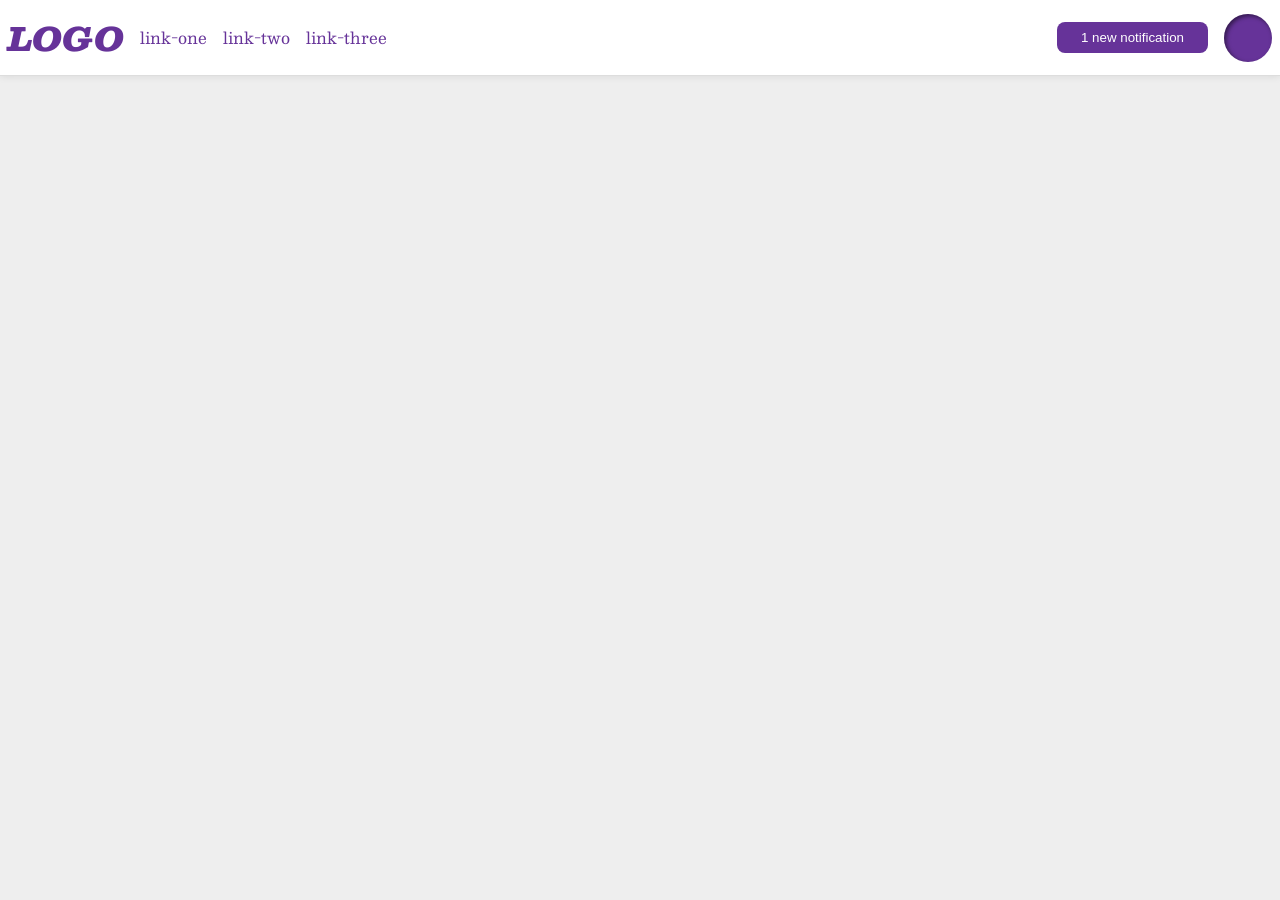
<file: foundations/flex/03-flex-header-2/index.html>
<!DOCTYPE html>
<html lang="en">
  <head>
    <meta charset="UTF-8">
    <meta http-equiv="X-UA-Compatible" content="IE=edge">
    <meta name="viewport" content="width=device-width, initial-scale=1.0">
    <title>Flex Header 2</title>
    <link rel="stylesheet" href="style.css">
  </head>
  <body>
    <div class="header">
      <div class="nav-left">
        <div class="logo">
          LOGO
        </div>
        <ul class="links">
          <li><a href="https://google.com">link-one</a></li>
          <li><a href="https://google.com">link-two</a></li>
          <li><a href="https://google.com">link-three</a></li>
        </ul>
      </div>
      <div class="nav-right"> 
        <button class="notifications">
          1 new notification
        </button>
        <div class="profile-image"></div>
      </div>
    </div>
  </body>
</html>
</file>
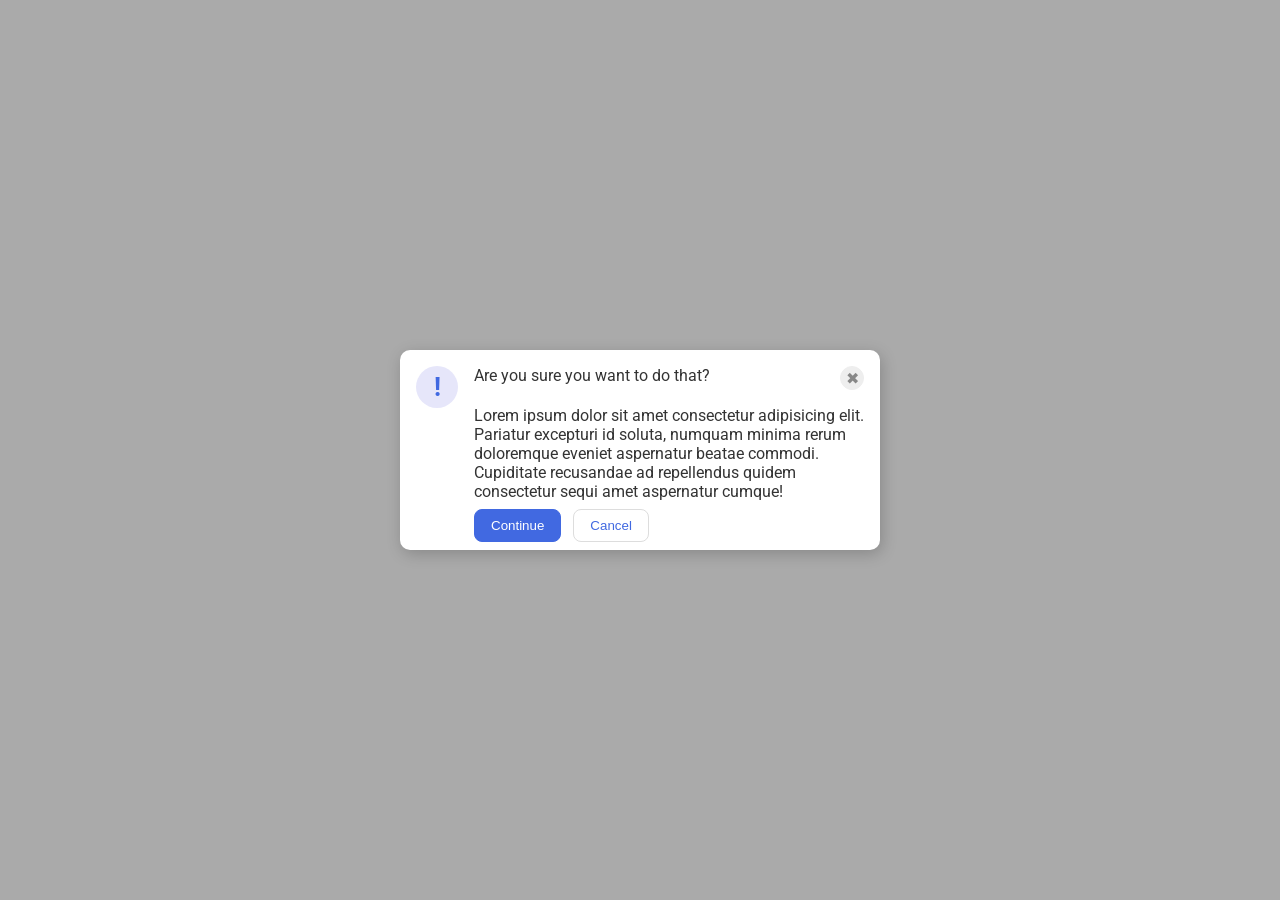
<file: foundations/flex/05-flex-modal/index.html>
<!DOCTYPE html>
<html lang="en">
  <head>
    <meta charset="UTF-8">
    <meta http-equiv="X-UA-Compatible" content="IE=edge">
    <meta name="viewport" content="width=device-width, initial-scale=1.0">
    <link rel="stylesheet" href="style.css">
    <title>Modal</title>
  </head>
  <body>
    <div class="modal">
      <div class="icon">!</div>
      <div>
        <div class="header_close_button">
          <div class="header">Are you sure you want to do that?</div>
          <button class="close-button">✖</button>
        </div>
        <div class="text">Lorem ipsum dolor sit amet consectetur adipisicing elit. Pariatur excepturi id soluta, numquam minima rerum doloremque eveniet aspernatur beatae commodi. Cupiditate recusandae ad repellendus quidem consectetur sequi amet aspernatur cumque!</div>
        <button class="continue">Continue</button>
        <button class="cancel">Cancel</button>
      </div>
    </div>
  </body>
</html>
</file>
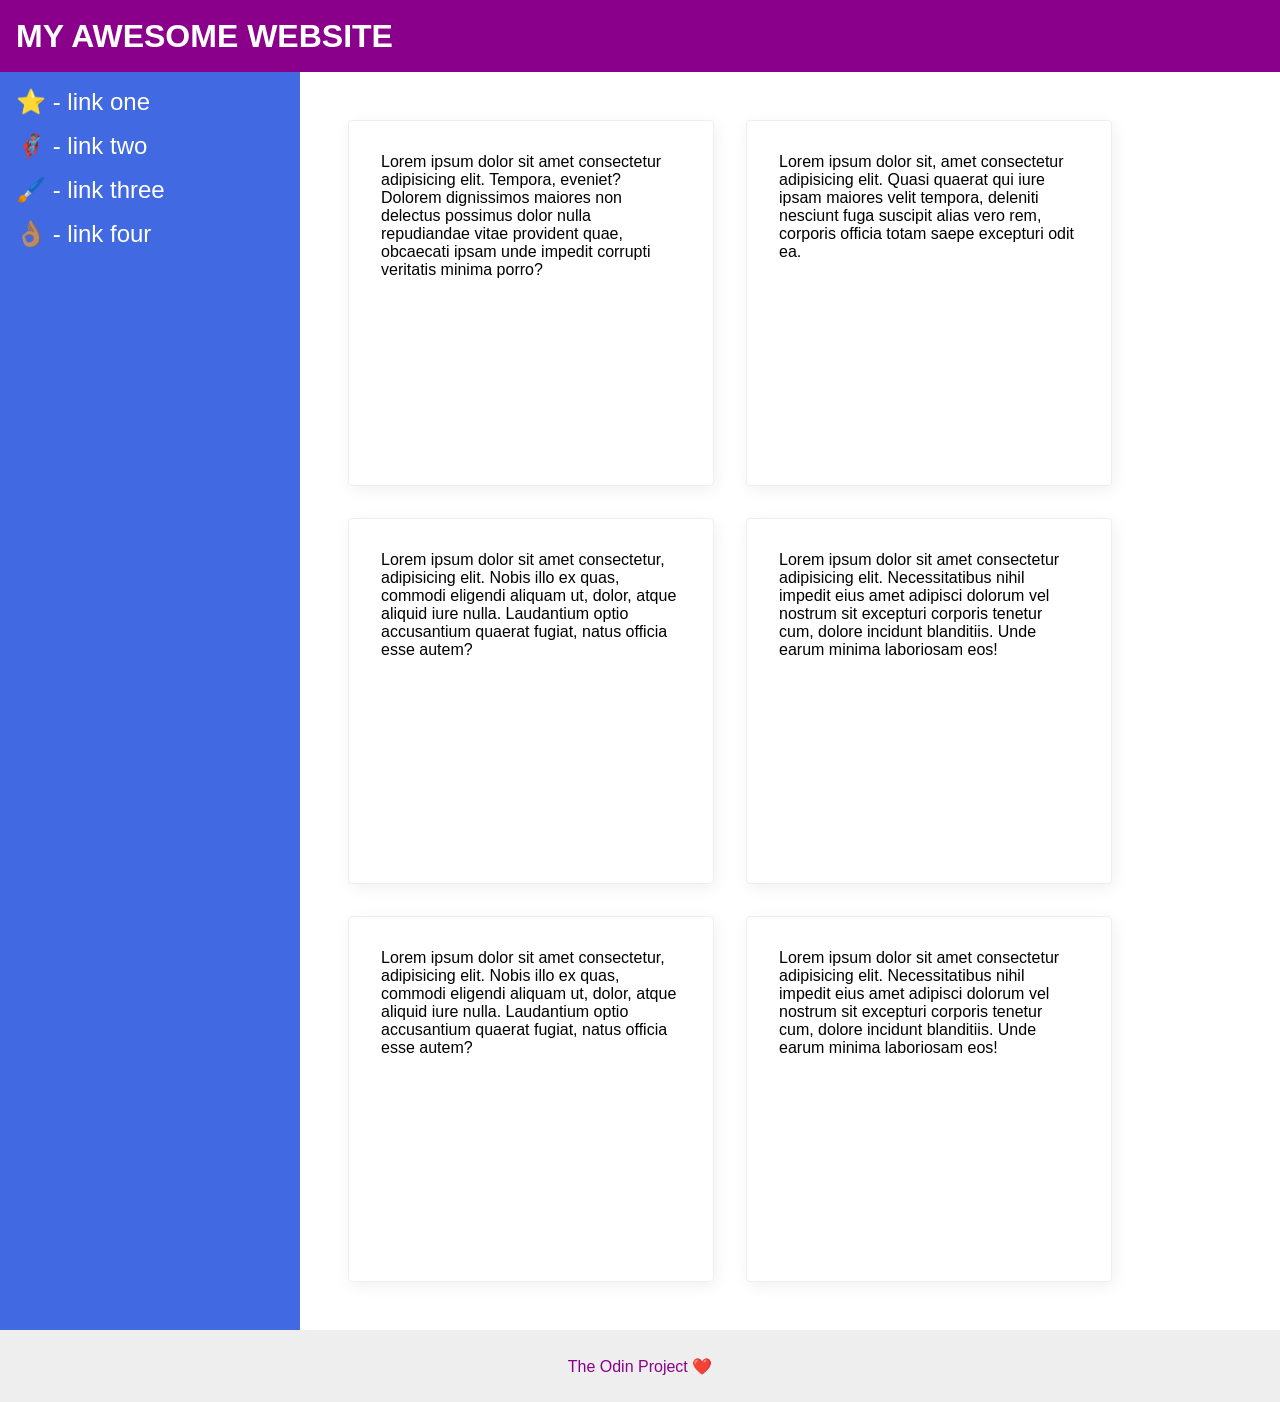
<file: foundations/flex/07-flex-layout-2/index.html>
<!DOCTYPE html>
<html lang="en">
  <head>
    <meta charset="UTF-8">
    <meta http-equiv="X-UA-Compatible" content="IE=edge">
    <meta name="viewport" content="width=device-width, initial-scale=1.0">
    <title>The Holy Grail</title>
    <link rel="stylesheet" href="style.css">
  </head>
  <body>
    <div class="header">
      MY AWESOME WEBSITE
    </div>

    <div class="content">
      <div class="sidebar">
        <ul>
          <li><a href="#">⭐ - link one</a></li>
          <li><a href="#">🦸🏽‍♂️ - link two</a></li>
          <li><a href="#">🖌️ - link three</a></li>
          <li><a href="#">👌🏽 - link four</a></li>
        </ul>
      </div>
      <div class="cards">
        <div class="card">Lorem ipsum dolor sit amet consectetur adipisicing elit. Tempora, eveniet? Dolorem dignissimos maiores non delectus possimus dolor nulla repudiandae vitae provident quae, obcaecati ipsam unde impedit corrupti veritatis minima porro?</div>
        <div class="card">Lorem ipsum dolor sit, amet consectetur adipisicing elit. Quasi quaerat qui iure ipsam maiores velit tempora, deleniti nesciunt fuga suscipit alias vero rem, corporis officia totam saepe excepturi odit ea.</div>
        <div class="card">Lorem ipsum dolor sit amet consectetur, adipisicing elit. Nobis illo ex quas, commodi eligendi aliquam ut, dolor, atque aliquid iure nulla. Laudantium optio accusantium quaerat fugiat, natus officia esse autem?</div>
        <div class="card">Lorem ipsum dolor sit amet consectetur adipisicing elit. Necessitatibus nihil impedit eius amet adipisci dolorum vel nostrum sit excepturi corporis tenetur cum, dolore incidunt blanditiis. Unde earum minima laboriosam eos!</div>
        <div class="card">Lorem ipsum dolor sit amet consectetur, adipisicing elit. Nobis illo ex quas, commodi eligendi aliquam ut, dolor, atque aliquid iure nulla. Laudantium optio accusantium quaerat fugiat, natus officia esse autem?</div>
        <div class="card">Lorem ipsum dolor sit amet consectetur adipisicing elit. Necessitatibus nihil impedit eius amet adipisci dolorum vel nostrum sit excepturi corporis tenetur cum, dolore incidunt blanditiis. Unde earum minima laboriosam eos!</div>
      </div>
    </div>

    <div class="footer">
      The Odin Project ❤️
    </div>
  </body>
</html>
</file>
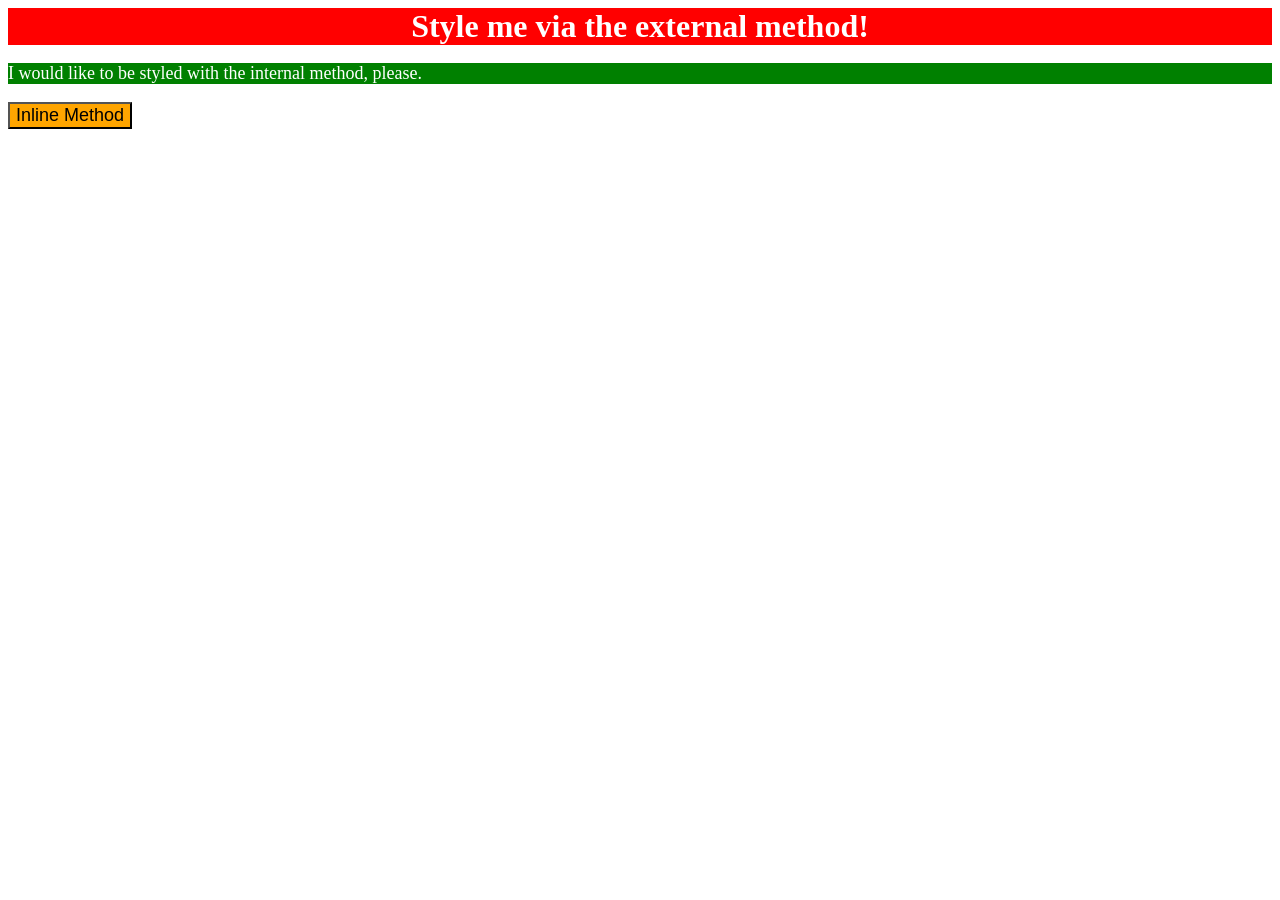
<file: foundations/intro-to-css/01-css-methods/index.html>
<!DOCTYPE html>
<html lang="en">
  <head>
    <meta charset="UTF-8">
    <meta http-equiv="X-UA-Compatible" content="IE=edge">
    <meta name="viewport" content="width=device-width, initial-scale=1.0">
    <title>Methods for Adding CSS</title>
    <link rel="stylesheet" href="styles.css">
    <style>
      p {
        background-color: green;
        color: white;
        font-size: 18px;
      }
    </style>
  </head>
  <body>
    <div>Style me via the external method!</div>
    <p>I would like to be styled with the internal method, please.</p>
    <button style="background-color: orange; font-size: 18px">Inline Method</button>
  </body>
</html>
</file>
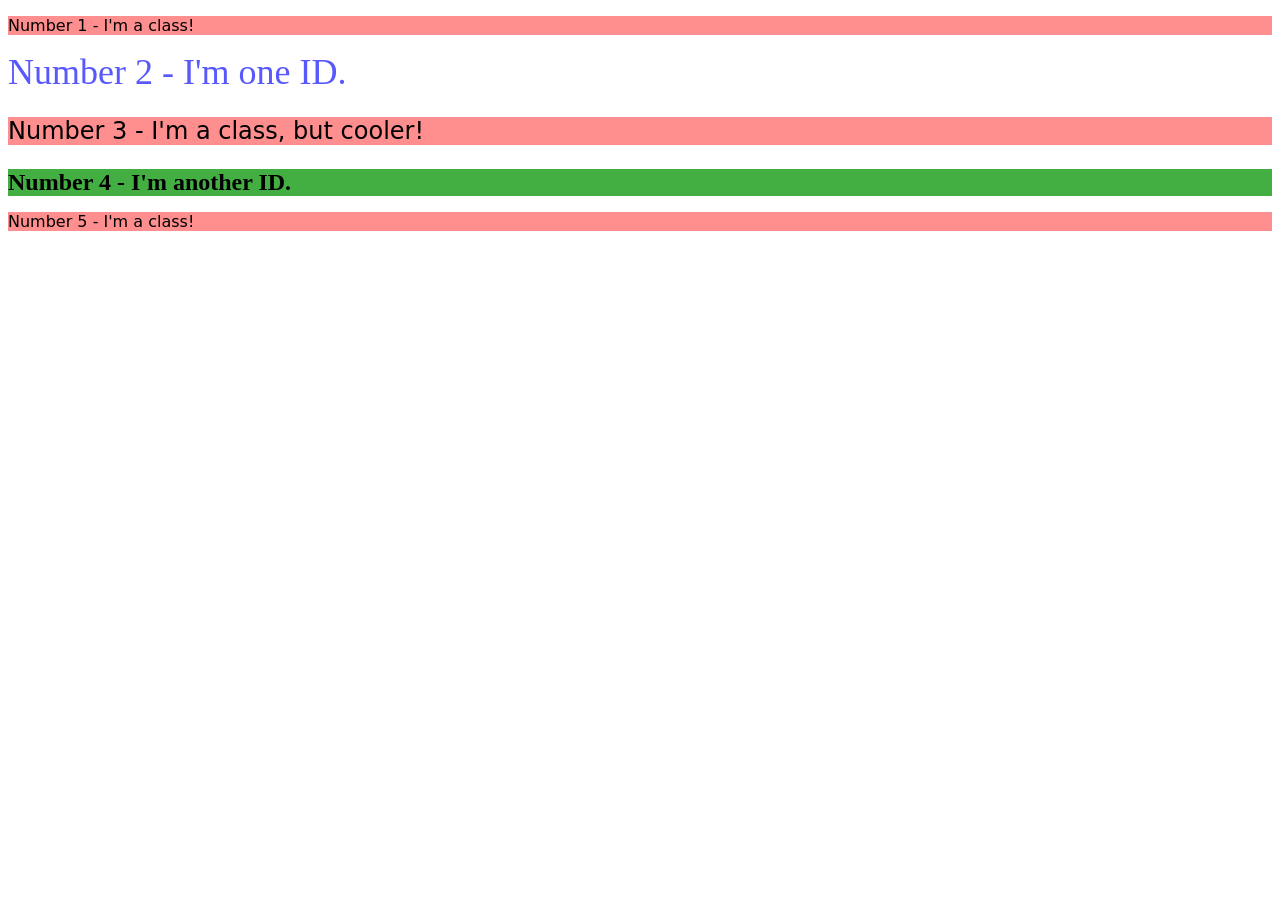
<file: foundations/intro-to-css/02-class-id-selectors/index.html>
<!DOCTYPE html>
<html lang="en">
  <head>
    <meta charset="UTF-8">
    <meta http-equiv="X-UA-Compatible" content="IE=edge">
    <meta name="viewport" content="width=device-width, initial-scale=1.0">
    <title>Class and ID Selectors</title>
    <link rel="stylesheet" href="style.css">
  </head>
  <body>
    <p class="odd">Number 1 - I'm a class!</p>
    <div id="two">Number 2 - I'm one ID.</div>
    <p class="odd three">Number 3 - I'm a class, but cooler!</p>
    <div id="four">Number 4 - I'm another ID.</div>
    <p class="odd">Number 5 - I'm a class!</p>
  </body>
</html>
</file>
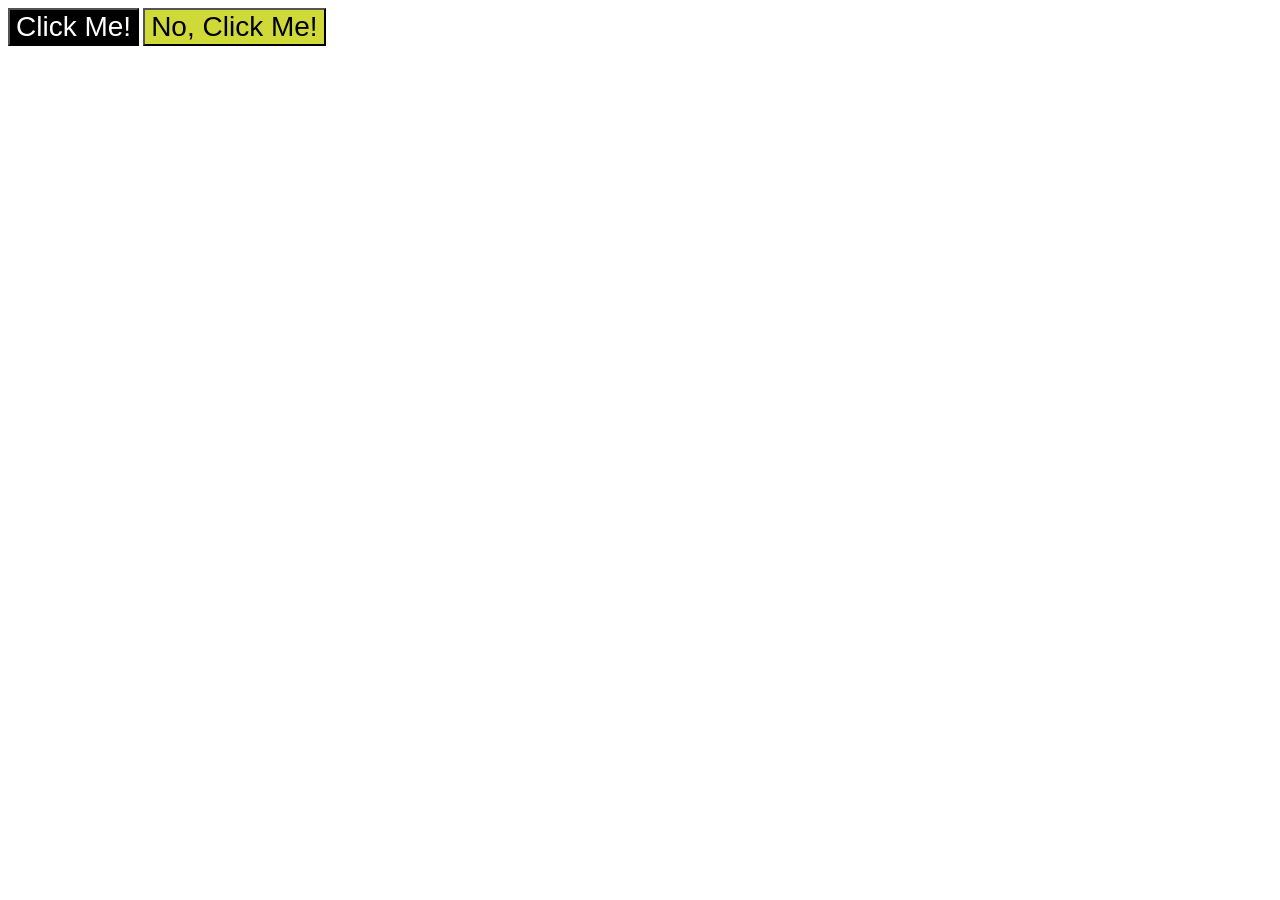
<file: foundations/intro-to-css/03-grouping-selectors/index.html>
<!DOCTYPE html>
<html lang="en">
  <head>
    <meta charset="UTF-8">
    <meta http-equiv="X-UA-Compatible" content="IE=edge">
    <meta name="viewport" content="width=device-width, initial-scale=1.0">
    <title>Grouping Selectors</title>
    <link rel="stylesheet" href="style.css">
  </head>
  <body>
    <button class="first">Click Me!</button>
    <button class="second">No, Click Me!</button>
  </body>
</html>
</file>
<file: foundations/flex/03-flex-header-2/style.css>
/* this is some magical font-importing.  
you'll learn about it later. */
@import url('https://fonts.googleapis.com/css2?family=Besley:ital,wght@0,400;1,900&display=swap');

body {
  margin: 0;
  background: #eee;
  font-family: Besley, serif;
}

.header {
  background: white;
  border-bottom: 1px solid #ddd;
  box-shadow: 0 0 8px rgba(0,0,0,.1);
  display: flex;
  justify-content: space-between;
  align-items: center;
  padding: 8px;
}

.profile-image {
  background: rebeccapurple;
  box-shadow: inset 2px 2px 4px rgba(0,0,0,.5);
  border-radius: 50%;
  width: 48px;
  height: 48px;
}

.logo {
  color: rebeccapurple;
  font-size: 32px;
  font-weight: 900;
  font-style: italic;
}

button {
  border: none;
  border-radius: 8px;
  background: rebeccapurple;
  color: white;
  padding: 8px 24px;
}

a {
  /* this removes the line under our links */
  text-decoration: none;
  color: rebeccapurple;
}

ul {
  list-style-type: none;
  display: flex;
  padding: 0px;
  gap: 16px;
}

div.nav-right, div.nav-left {
  display: flex;
  gap: 16px;
  align-items: center;
}
</file>
<file: foundations/flex/05-flex-modal/style.css>
@import url('https://fonts.googleapis.com/css2?family=Roboto:wght@400;700&display=swap');

html, body {
  height: 100%;
}

body {
  font-family: Roboto, sans-serif;
  margin: 0;
  background: #aaa;
  color: #333;
  /* I'll give you this one for free lol */
  display: flex;
  align-items: center;
  justify-content: center;
}

.modal {
  background: white;
  width: 480px;
  border-radius: 10px;
  box-shadow: 2px 4px 16px rgba(0,0,0,.2);
  display: flex;
  
}

.icon {
  color: royalblue;
  font-size: 26px;
  font-weight: 700;
  background: lavender;
  width: 42px;
  height: 42px;
  border-radius: 50%;
  display: flex;
  align-items: center;
  justify-content: center;
  flex-shrink: 0;
  margin: 16px;
}

.close-button {
  background: #eee;
  border-radius: 50%;
  color: #888;
  font-weight: 400;
  font-size: 16px;
  height: 24px;
  width: 24px;
  display: flex;
  align-items: center;
  justify-content: center;
  border: 1px solid #eee;
  padding: 0;
}

button {
  cursor: pointer;
  padding: 8px 16px;
  border-radius: 8px;
}

button.continue {
  background: royalblue;
  border: 1px solid royalblue;
  color: white;
  margin: 8px 8px 8px 0;
}

button.cancel {
  background: white;
  border: 1px solid #ddd;
  color: royalblue;
}

div.header_close_button {
  display: flex;
  justify-content: space-between;
  padding: 16px 16px 16px 0;
}
</file>
<file: foundations/flex/07-flex-layout-2/style.css>
body {
  font-family: -apple-system, BlinkMacSystemFont, 'Segoe UI', Roboto, Oxygen, Ubuntu, Cantarell, 'Open Sans', 'Helvetica Neue', sans-serif;
  margin: 0;
  min-height: 100vh;
}

.header {
  height: 72px;
  background: darkmagenta;
  color: white;
}

.footer {
  height: 72px;
  background: #eee;
  color: darkmagenta;
}

.sidebar {
  width: 300px;
  background: royalblue;
  box-sizing: border-box;
}

.card {
  border: 1px solid #eee;
  box-shadow: 2px 4px 16px rgba(0,0,0,.06);
  border-radius: 4px;
}

body {
  display: flex;
  flex-direction: column;
}

div.content {
  display: flex;
}

ul {
  list-style: none;
  padding: 0;
  margin: 0;
  width: 300px;
}

li {
  margin: 16px;
}

a {
  text-decoration: none;
  color: white;
  font-size: 24px;
}

div.card {
  width: 300px;
  height: 300px;
  padding: 32px;
}

div.cards {
  display: flex;
  flex-wrap: wrap;
  padding: 48px;
  gap: 32px;
}

div.header {
  font-size: 32px;
  font-weight: 900;
  align-content: center;
  padding-left: 16px;
}

div.footer {
  align-content: center;
  text-align: center;
}
</file>
<file: foundations/intro-to-css/01-css-methods/styles.css>
div {
    background-color: red;
    color: white;
    font-size: 32px;
    text-align: center;
    font-weight: bold;
}
</file>
<file: foundations/intro-to-css/02-class-id-selectors/style.css>
.odd {
background-color: rgb(255, 143, 143);
font-family: "Verdana", "DejaVu Sans", sans-serif; 
}

#two {
    color: rgb(88, 88, 253);
    font-size: 36px;
}

.three {
    font-size: 24px;
}

#four {
    background-color: rgb(67, 175, 67);
    font-size: 24px;
    font-weight: 700;
}
</file>
<file: foundations/intro-to-css/03-grouping-selectors/style.css>
.first {
    background-color: rgb(0, 0, 0);
    color: rgb(255, 255, 255);
}

.second {
    background-color: #cfda38
}

.first, .second {
    font-size: 28px;
    font-family: "Helvetica", "Times New Roman", sans-serif;
}
</file>
